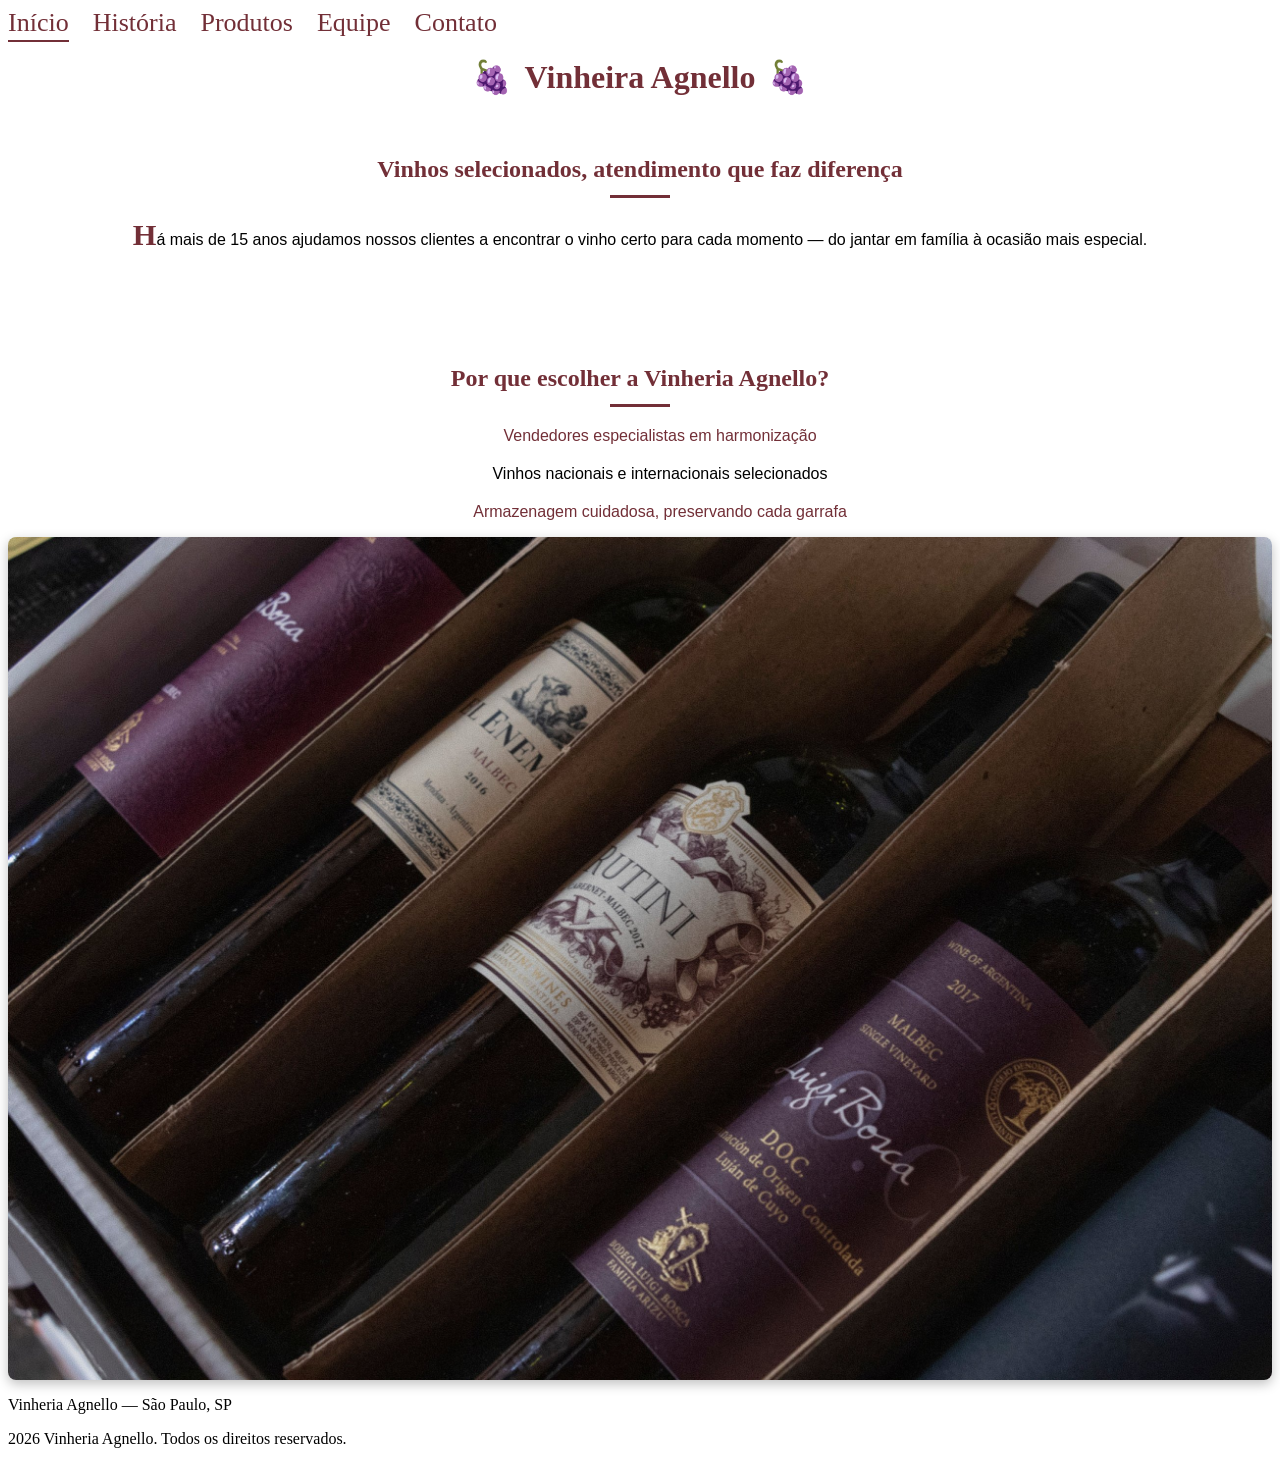
<file: index.html>
<!DOCTYPE html>
<html lang="pt-BR">
<head>
    <meta charset="UTF-8">
    <meta name="description" content="Vinheira Agnello - vinhos selecionados com atendimento especializado ha mais de 15 anos em Sao Paulo">
    <meta name="keywords" content="vinheria, vinhos, vinho tinto, vinho branco, espumante, harmonização">
    <meta name="viewport" content="width=device-width, initial-scale=1.0">
    <link rel="stylesheet" href="src/css/style.css">
    <title>Vinheira Agnello</title>
</head>
<body>
    <header>
        <nav>
            
            <a href="index.html" class="ativo">Início</a>
            <a href="src/pages/historia.html">História</a>
            <a href="src/pages/produtos.html">Produtos</a>
            <a href="src/pages/equipe.html">Equipe</a>
            <a href="src/pages/contato.html">Contato</a>

        </nav>

        <h1 class="titleMain">Vinheira Agnello</h1>
        
    </header>

<main>
  <section>
    <h2 class = hMain>Vinhos selecionados, atendimento que faz diferença</h2>
    <p class = pMain>Há mais de 15 anos ajudamos nossos clientes a encontrar o vinho certo para cada momento — do jantar em família à ocasião mais especial.</p>
</section>

<br>
<br>

<section>
    <h2 class="hMain">Por que escolher a Vinheria Agnello?</h2>
    <ul>
        <p class="pMain">Vendedores especialistas em harmonização</p>
        <p class="pMain">Vinhos nacionais e internacionais selecionados</p>
        <p class="pMain">Armazenagem cuidadosa, preservando cada garrafa</p>
    </ul>
    <img src="src/assets/imgs/vinhos.jpg" alt="Garrafas de vinho da Vinheria Agnello" class="img-index">
  </section>
</main>





<footer>
  <p>Vinheria Agnello — São Paulo, SP</p>
  <p>2026 Vinheria Agnello. Todos os direitos reservados.</p>
</footer>

</body>
</html>
</file>
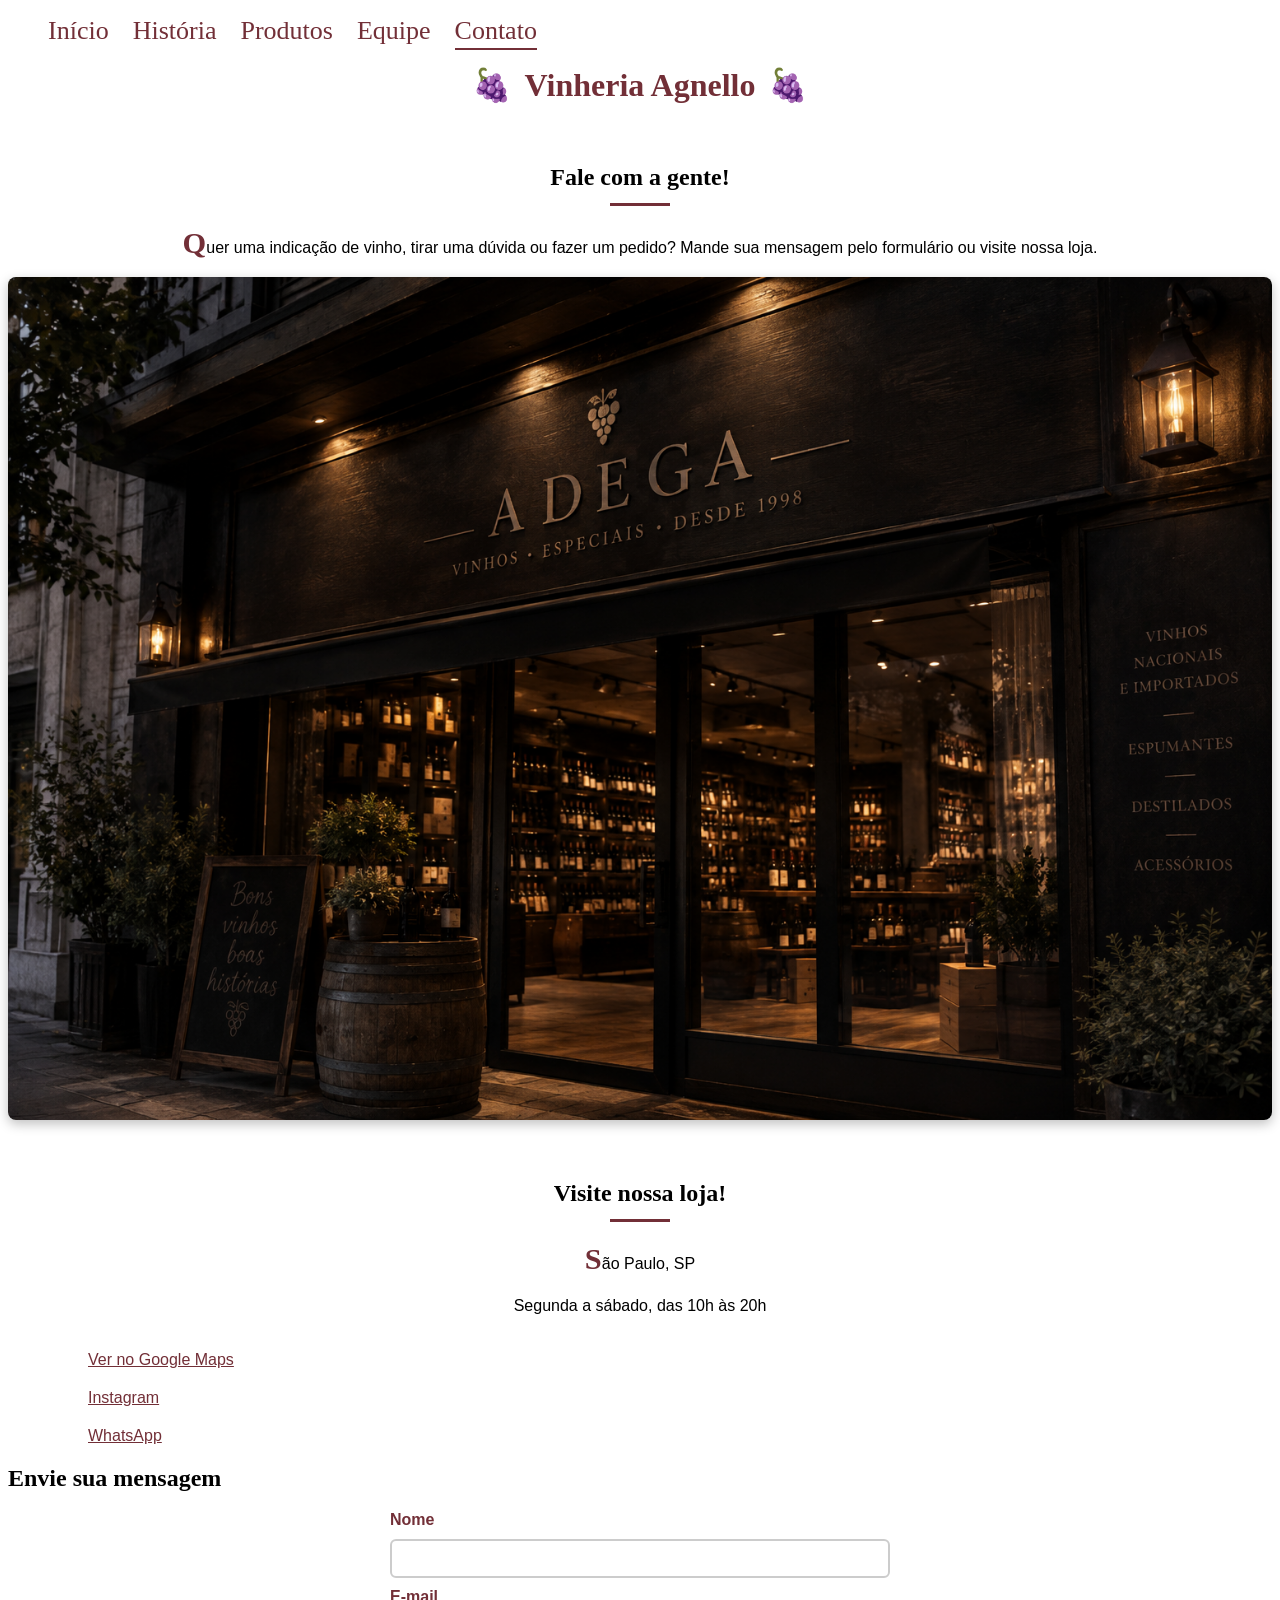
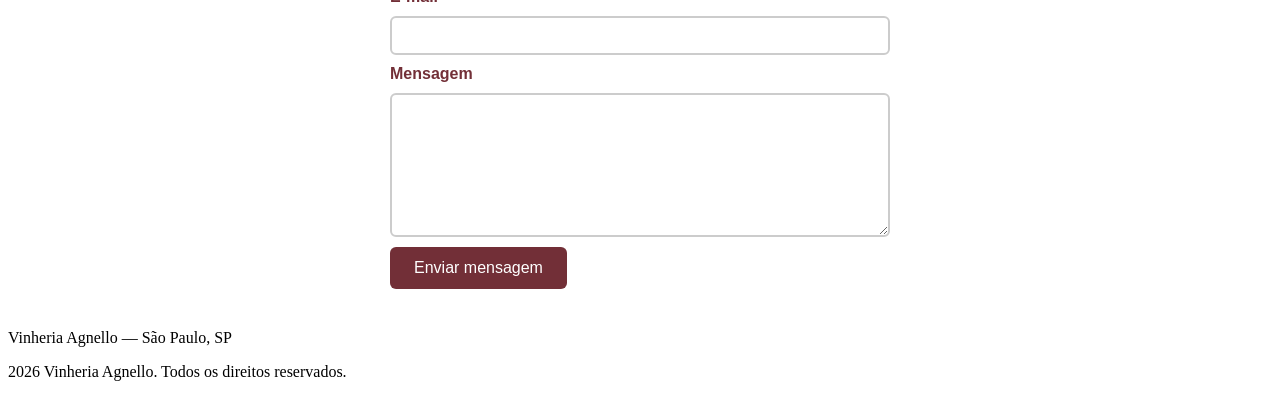
<file: src/pages/contato.html>
<!DOCTYPE html>
<html lang="pt-BR">
<head>
  <meta charset="UTF-8">
  <meta name="viewport" content="width=device-width, initial-scale=1.0">
  <meta name="description" content="Entre em contato com a Vinheria Agnello em São Paulo: endereço, horários, redes sociais e formulário de contato.">
  <meta name="keywords" content="contato, vinheria, São Paulo, endereço, Vinheria Agnello">
  <link rel="stylesheet" href="../css/style.css">
  <title>Contato | Vinheria Agnello</title>
</head>
<body>
  <header>
     <nav>
      <ul  class = nav; class = "nav a">
        <a href="../../index.html">Início</a>
        <a href="historia.html">História</a>
        <a href="produtos.html">Produtos</a>
        <a href="equipe.html">Equipe</a>
        <a href="contato.html" class="ativo">Contato</a>
      </ul>
    </nav>
    
    <h1 class = "titleMain">Vinheria Agnello</h1>
   
  </header>

  <main>
    <section>
      <h2 class = "hMainFale">Fale com a gente!</h2>
      <p class = "pMain">Quer uma indicação de vinho, tirar uma dúvida ou fazer um pedido? Mande sua mensagem pelo formulário ou visite nossa loja.</p>
      <img class = img-index src="../assets/imgs/img_faixada.png" alt="Fachada da Vinheria Agnello" class="img-media">
    </section>

    <section>
      <h2 class = "hMainFale">Visite nossa loja!</h2>
      <p class = "pMain">São Paulo, SP</p>
      <p class = "pMain">Segunda a sábado, das 10h às 20h</p>
      <ul>
        <dd><a class = "pMain" href="https://www.google.com/maps" target="_blank">Ver no Google Maps</a></dd>
        <dd><a class = "pMain" href="https://www.instagram.com" target="_blank">Instagram</a></dd>
        <dd><a class = "pMain" href="https://web.whatsapp.com" target="_blank">WhatsApp</a></dd>
      </ul>
    </section>

    <section>
      <h2>Envie sua mensagem</h2>
      <form id="form-contato">
        <label for="nome">Nome</label>
        <input type="text" id="nome" name="nome" required>

        <label for="email">E-mail</label>
        <input type="email" id="email" name="email" required>

        <label for="mensagem">Mensagem</label>
        <textarea id="mensagem" name="mensagem" required></textarea>

        <button type="submit">Enviar mensagem</button>
      </form>
    </section>
  </main>

  <footer>
    <p>Vinheria Agnello — São Paulo, SP</p>
    <p>2026 Vinheria Agnello. Todos os direitos reservados.</p>
  </footer>
</body>
</html>
</file>
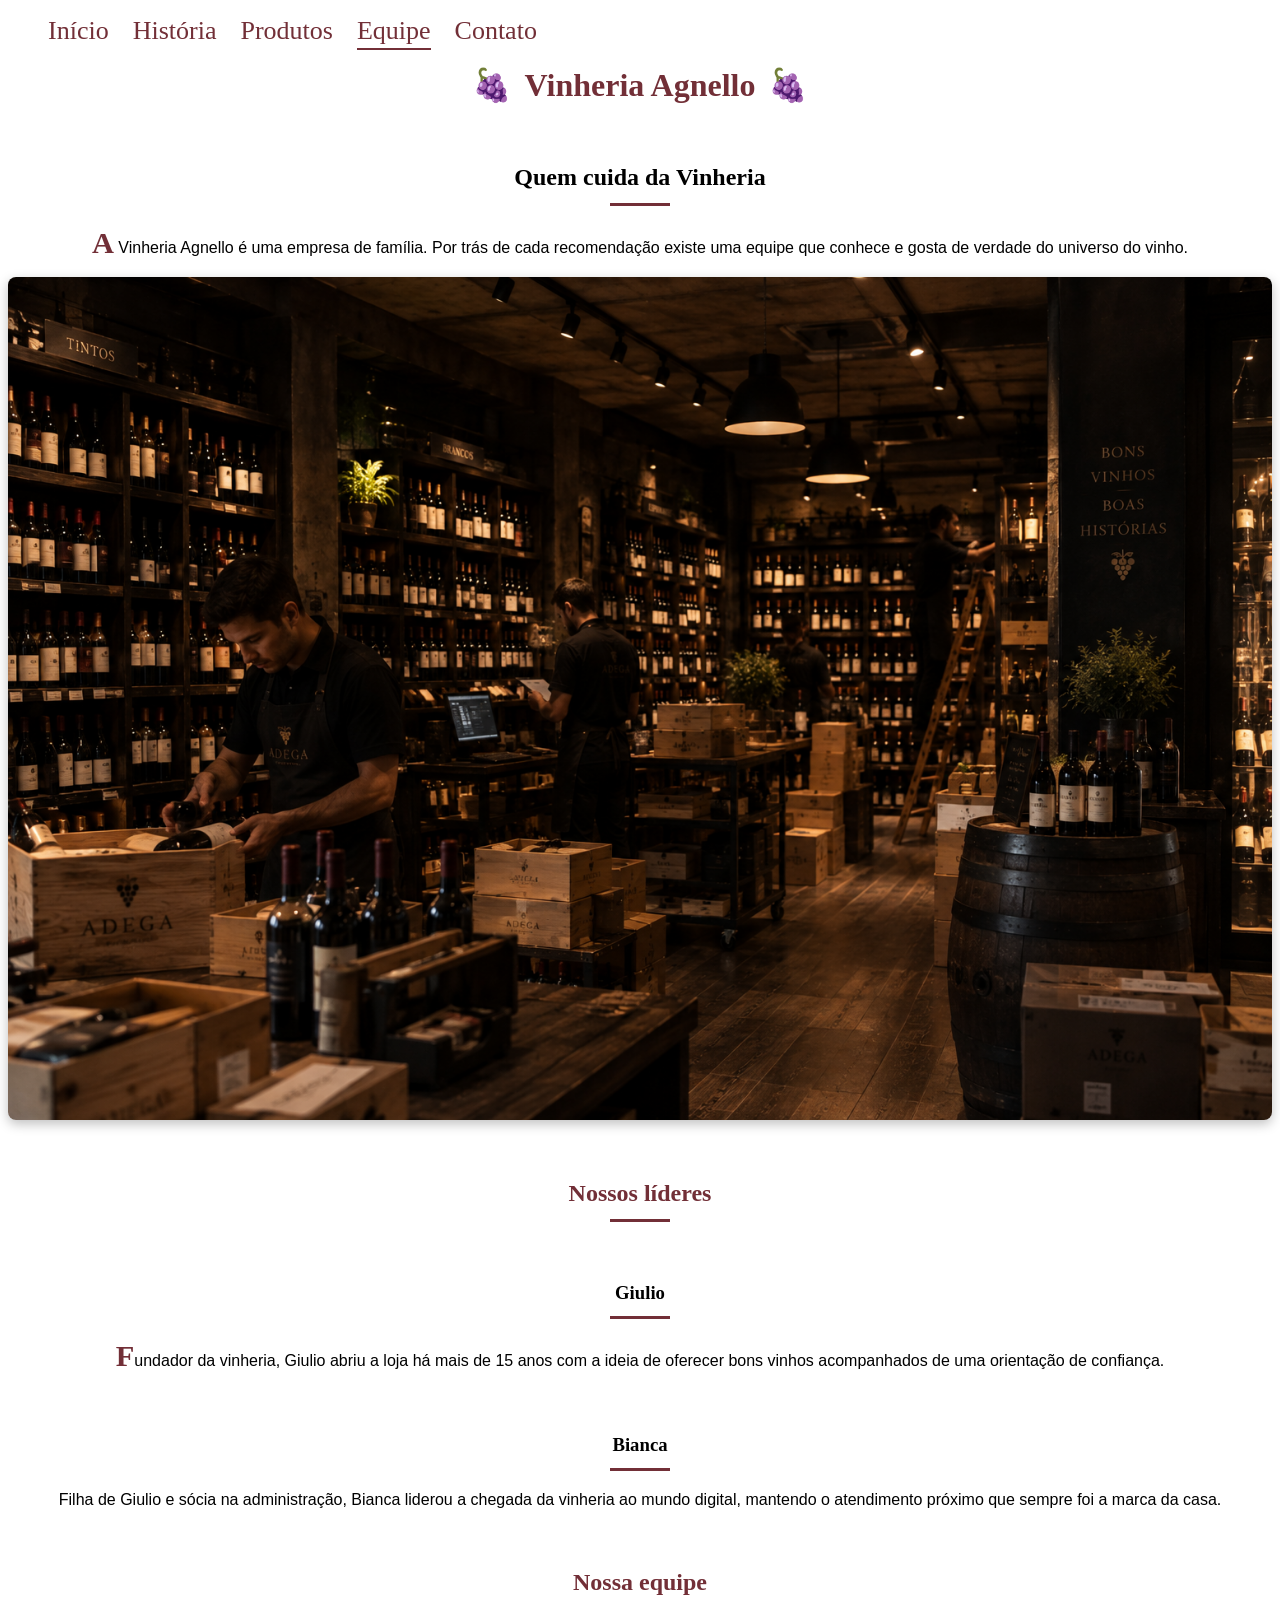
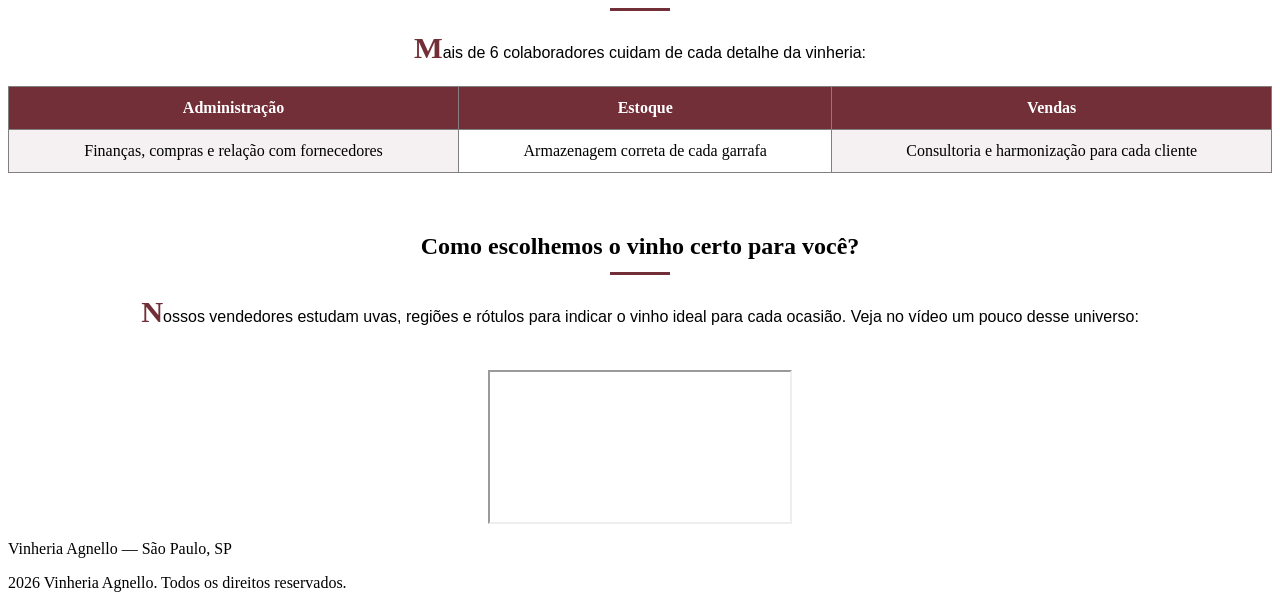
<file: src/pages/equipe.html>
<!DOCTYPE html>
<html lang="pt-BR">
<head>
  <meta charset="UTF-8">
  <meta name="viewport" content="width=device-width, initial-scale=1.0">
  <meta name="description" content="Conheça a equipe da Vinheria Agnello: Giulio, Bianca e nossos especialistas em vinhos.">
  <meta name="keywords" content="equipe, vinheria, sommelier, Giulio, Bianca, Vinheria Agnello">
  <link rel="stylesheet" href="../css/style.css">
  <title>Equipe | Vinheria Agnello</title>
</head>
<body>
  <header>
    <nav>
      <ul>
        <a href="../../index.html">Início</a>
        <a href="historia.html">História</a>
        <a href="produtos.html">Produtos</a>
        <a href="equipe.html" class="ativo">Equipe</a>
        <a href="contato.html">Contato</a>
      </ul>
    </nav>
    <h1 class = titleMain>Vinheria Agnello</h1>
    
  </header>

  <main>
    <section>
      <h2 class = hMainFale>Quem cuida da Vinheria</h2>
      <p class = pMain>A Vinheria Agnello é uma empresa de família. Por trás de cada recomendação existe uma equipe que conhece e gosta de verdade do universo do vinho.</p>
      <img class = img-index src="../assets/imgs/trabalhadores.png" alt="Equipe da Vinheria Agnello na loja" class="img-media">
    </section>

    <section>
      <h2 class = hMain>Nossos líderes</h2>

      <h3 class = hMainFale>Giulio</h3>
      <p class = pMain>Fundador da vinheria, Giulio abriu a loja há mais de 15 anos com a ideia de oferecer bons vinhos acompanhados de uma orientação de confiança.</p>

      <h3 class = hMainFale>Bianca</h3>
      <p class = pMain>Filha de Giulio e sócia na administração, Bianca liderou a chegada da vinheria ao mundo digital, mantendo o atendimento próximo que sempre foi a marca da casa.</p>
    </section>

    <section>
      <h2 class = hMain>Nossa equipe</h2>
      <p class = pMain>Mais de 6 colaboradores cuidam de cada detalhe da vinheria:</p>
      <table border class = "table">
        <tr>
          <th>Administração</th>
          <th>Estoque</th>
          <th>Vendas</th>
        </tr>

        <tr>
          <td>Finanças, compras e relação com fornecedores</td>
          <td>Armazenagem correta de cada garrafa</td>
          <td>Consultoria e harmonização para cada cliente</td>


        </tr>


      </table>
    </section>

    <section>
      <h2 class = hMainFale>Como escolhemos o vinho certo para você?</h2>
      <p class = pMain>Nossos vendedores estudam uvas, regiões e rótulos para indicar o vinho ideal para cada ocasião. Veja no vídeo um pouco desse universo:</p>
      <div class="video">
        <iframe class = video src="https://www.youtube.com/embed/inxpFzk09zo" title="Vídeo sobre vinhos" allowfullscreen></iframe>
      </div>
    </section>
  </main>

  <footer>
    <p>Vinheria Agnello — São Paulo, SP</p>
    <p>2026 Vinheria Agnello. Todos os direitos reservados.</p>
  </footer>
</body>
</html>
</file>
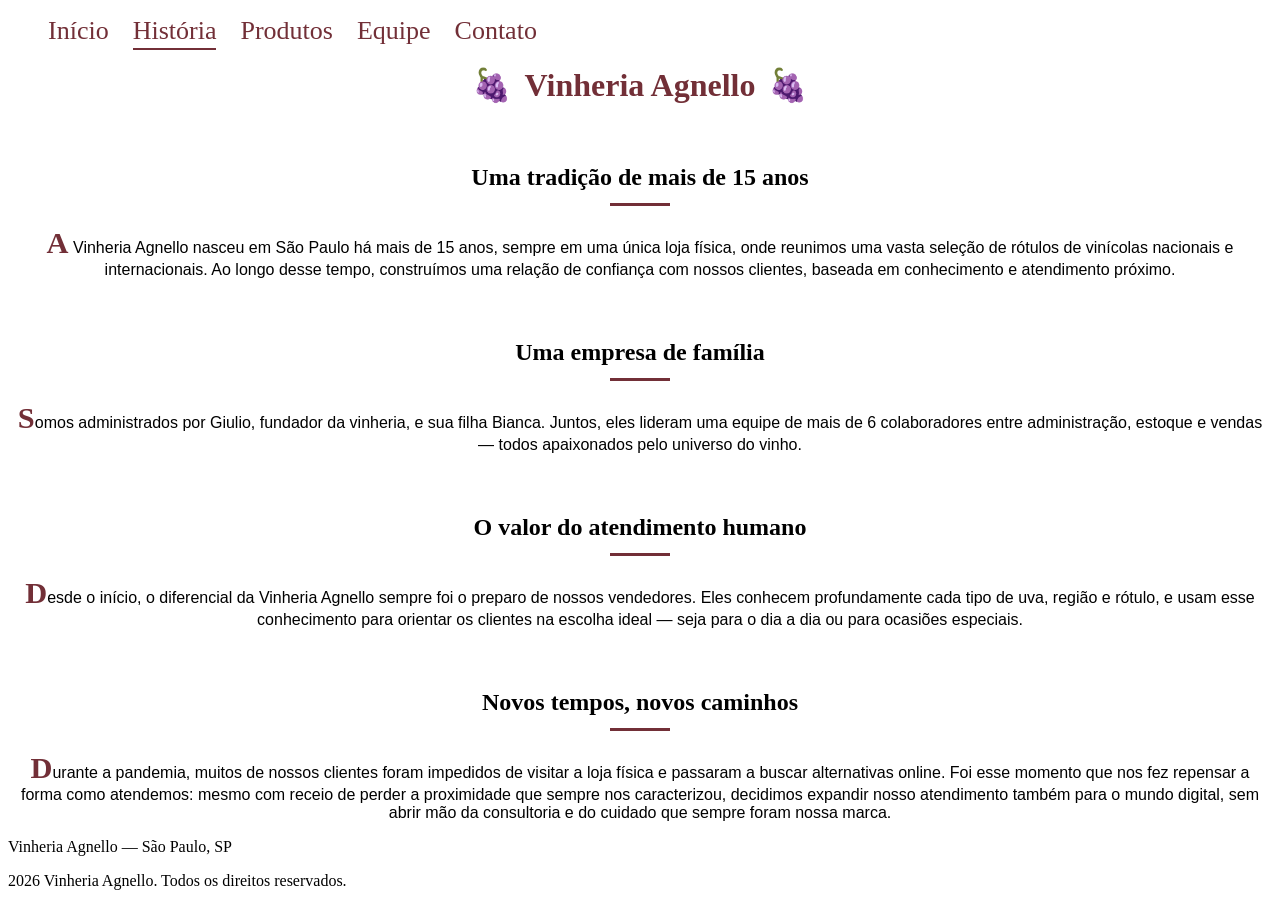
<file: src/pages/historia.html>
<!DOCTYPE html>
<html lang="pt-BR">
<head>
    <meta charset="UTF-8">
    <meta name="description" content="Nossa História">
    <meta name="keywords" content="vinhos, historia">
    <meta name="viewport" content="width=device-width, initial-scale=1.0">
    <link rel="stylesheet" href="../css/style.css">
    <title>História</title>
</head>
<body>
  <header>
     <nav>
    <ul>
      <a href="../../index.html">Início</a>
      <a href="historia.html" class="ativo">História</a>
      <a href="produtos.html">Produtos</a>
      <a href="equipe.html">Equipe</a>
      <a href="contato.html">Contato</a>
    </ul>
  </nav>

  <h1 class = titleMain>Vinheria Agnello</h1>
 
</header>






    <main>
  <section>
    <h2 class = hMainFale  >Uma tradição de mais de 15 anos</h2>
    <p class = pMain>A Vinheria Agnello nasceu em São Paulo há mais de 15 anos, sempre em uma única loja física, onde reunimos uma vasta seleção de rótulos de vinícolas nacionais e internacionais. Ao longo desse tempo, construímos uma relação de confiança com nossos clientes, baseada em conhecimento e atendimento próximo.</p>
  </section>

  <section>
    <h2 class = hMainFale>Uma empresa de família</h2>
    <p class = pMain>Somos administrados por Giulio, fundador da vinheria, e sua filha Bianca. Juntos, eles lideram uma equipe de mais de 6 colaboradores entre administração, estoque e vendas — todos apaixonados pelo universo do vinho.</p>
  </section>

  <section>
    <h2 class = hMainFale>O valor do atendimento humano</h2>
    <p class = pMain>Desde o início, o diferencial da Vinheria Agnello sempre foi o preparo de nossos vendedores. Eles conhecem profundamente cada tipo de uva, região e rótulo, e usam esse conhecimento para orientar os clientes na escolha ideal — seja para o dia a dia ou para ocasiões especiais.</p>
  </section>

  <section>
    <h2 class = hMainFale>Novos tempos, novos caminhos</h2>
    <p class = pMain>Durante a pandemia, muitos de nossos clientes foram impedidos de visitar a loja física e passaram a buscar alternativas online. Foi esse momento que nos fez repensar a forma como atendemos: mesmo com receio de perder a proximidade que sempre nos caracterizou, decidimos expandir nosso atendimento também para o mundo digital, sem abrir mão da consultoria e do cuidado que sempre foram nossa marca.</p>
  </section>
</main>

<footer>
  <p>Vinheria Agnello — São Paulo, SP</p>
  <p>2026 Vinheria Agnello. Todos os direitos reservados.</p>
</footer>

</body>
</html>
</file>
<file: src/css/style.css>
/* Efeitos visuais (Check-Point 02).
   @import só funciona no TOPO do arquivo; no final o navegador ignora. */
@import url("efeitos.css");

.img-index {
    display: block;
    margin: 0 auto;
    max-width: 100%;
    height: auto;
}

.titleMain {
     color: #722F37; /* bordô */
    text-align: center;
    font-size: 3.5;
    margin-top: 20px;
    font-family: Playfair Display, serif;
    font-family: Georgia, 'Times New Roman', Times, serif, serif;
}

.nav {
    position: absolute;
    top: 20px;
     display: flex;
    gap: 40px;

}

nav a {
    text-decoration: none;
    color: #722F37; /* bordô */
    font-family: "Palatino Linotype", serif;
    font-size: 26px;
    margin-right: 20px;
    }

.hMain {
     color: #722F37; /* bordô */
    text-align: center;
    font-size: 2.5;
    margin-top: 60px;
    font-family: Georgia, 'Times New Roman', Times, serif, serif;
    margin-bottom: 20px;



}

.pMain {
    text-align: center;
    font-size: 1.5;
    margin-top: 20px;
    font-family: Verdana, Geneva, Tahoma, sans-serif;


}

.hMainFale {
     color: black;
    text-align: center;
    font-size: 2.5;
    margin-top: 60px;
    font-family: Georgia, 'Times New Roman', Times, serif, serif;
    margin-bottom: 20px;
}

.table {
    width: 100%;
    border-collapse: collapse;
    margin-top: 20px;
    
}

.video {
    display: flex;
    justify-content: center;
    margin-top: 20px;
}
</file>
